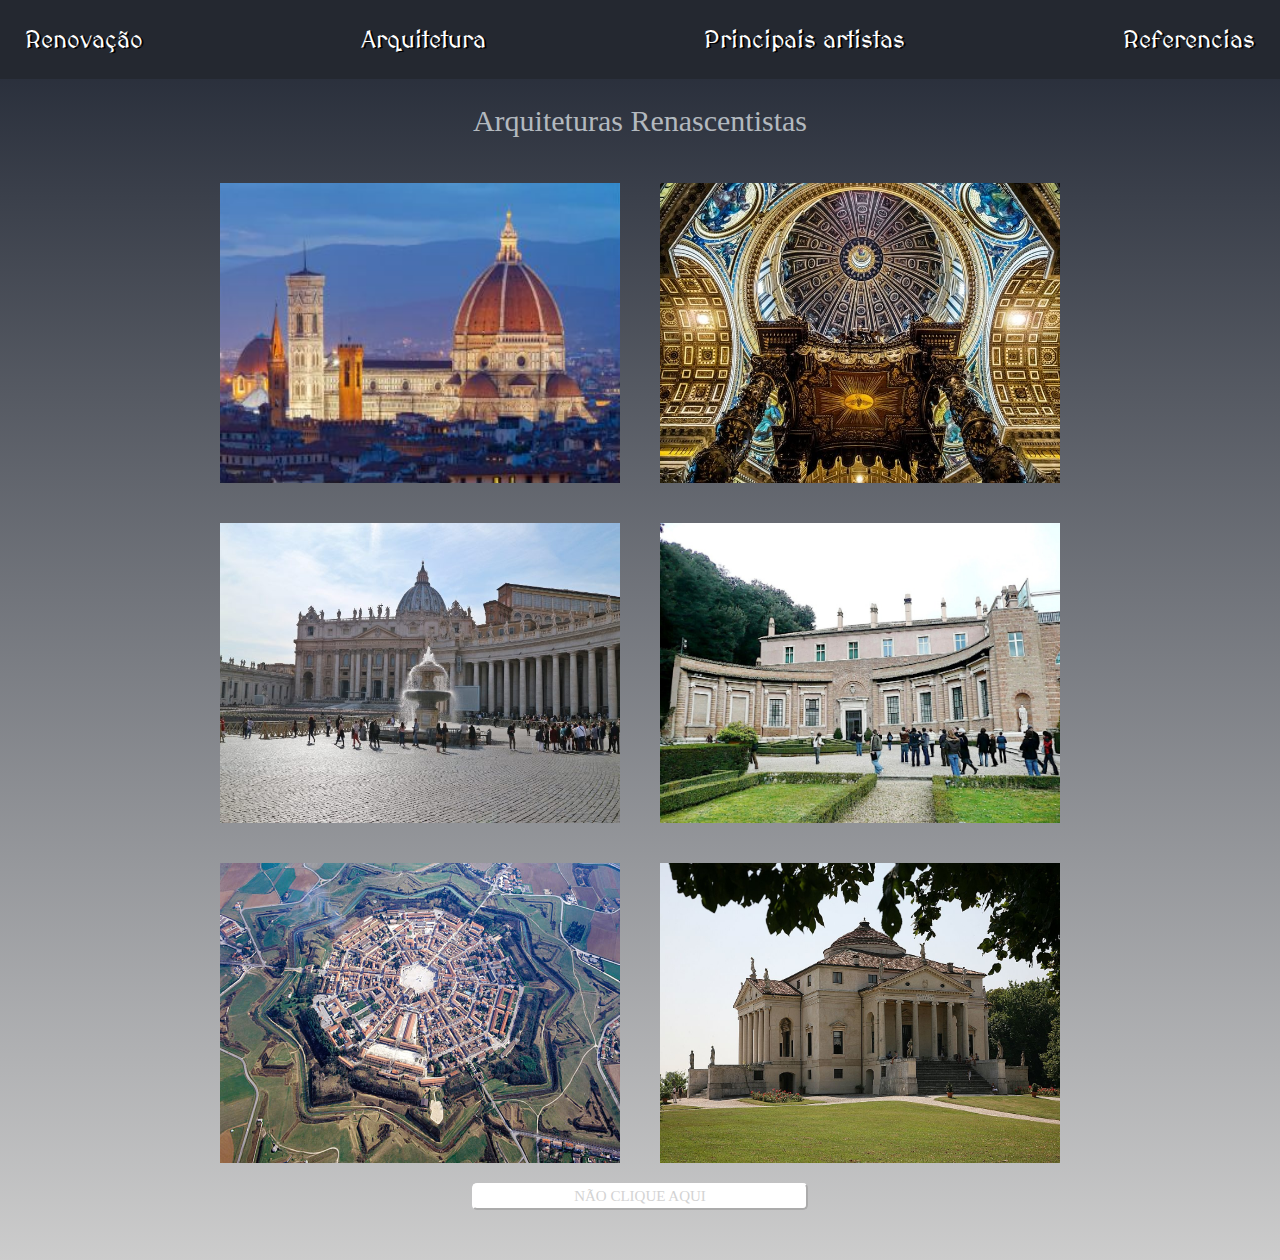
<file: pagina2/pagina2.html>
<!DOCTYPE html>
<html>

<head>
    <meta charset="utf-8">
    <meta name="description" content="">
    <meta name="keywords" content="HTML5,CSS3,JS">
    <meta name="author" content="André Luiz,Diego Duarte,Kamilly Kethelly">
    <meta http-equiv="refresh" content="600">
    <title>Arquitetura</title>
    <link rel="icon" href="../logo.jpeg">
    <link rel="stylesheet" href="stylespg2.css">
</head>

<body>
    <header>
        <nav>
            <ul>
                <li><a href="../index.html" target="_blank">Renovação</a></li>
                <li><a href="pagina2.html" target="_blank">Arquitetura</a></li>
                <li><a href="../pagina3/pagina3.html" target="_blank">Principais artistas</a></li>
                <li><a href="../pagina4/pagina4.html" target="_blank">Referencias</a></li>
            </ul>
        </nav>
    </header>

    <a href="https://pt.wikipedia.org/wiki/Arquitetura_do_Renascimento#:~:text=A%20Arquitetura%20do%20Renas
    cimento%20ou%20Arquitetura%20Renascentista%20%C3%A9,Barroca.%20Desenvolvido%20primeiro%20em%20Floren%C3%
    A7a%2C%20com%20Filippo%20" id="title" target="_blank">Arquiteturas Renascentistas</a>

    <main class="main">
        <section>
            <ul class="stilering">
                <li>
                    <img src="imgspg2/catedral-santa-maria.jpg" alt="imagem mostrando a catedral de santa maria">
                    <div class="informacao">
                        <p class="nome-foto">Catedral de Santa Maria</p>
                        <p class="descricao">Catedral em Florença, Itália</p>
                        <button class="vermais">Ver mais</button>
                    </div>

                    <div class="none">
                        <p>
                            Essa catedral florentina é uma das maiores igrejas do cristianismo, possui
                            160 metros de comprimento, 43 metros de largura e 90 metros no transepto.
                            A altura interna da cúpula (feita por Filippo Brunelleschi) é de 100 metros.
                            Além disso, é um símbolo que representa a riqueza e o poder da capital Toscana
                            nos séculos XVIII e XIV.
                            <br>
                            <br>
                        </p>
                    </div>
                </li>

                <li>
                    <img src="imgspg2/basilica-interior.jpeg"
                        alt="imagem mostrando o interior da basilica de sao pedro">
                    <div class="informacao">
                        <p class="nome-foto">Basílica de São Pedro</p>
                        <p class="descricao">Interior da Basílica no Vaticano, Itália</p>
                        <button class="vermais2">Ver mais</button>
                    </div>

                    <div class="none2">
                        <p>
                            O interior da basílica é coberto de mármore policromado, de estátuas,
                            de quadros e de tesouros inestimáveis. O toque final terá lugar no tempo
                            do papa Alexandre VII, que encomendou em 1656 a Bernini, a gigantesca
                            colunata da praça de São Pedro.
                            <br>
                            <br>
                        </p>
                    </div>
                </li>
            </ul>
        </section>

        <p class="feio">
            .<br><br><br><br><br><br><br><br>
        </p>

        <section>
            <ul class="stilering">
                <li>
                    <img src="imgspg2/basilica-externo.jpg" alt="imagem mostrando o exterior da basilica de sao pedro">
                    <div class="informacao">
                        <p class="nome-foto">Basílica de São Pedro</p>
                        <p class="descricao">Exterior da Basílica no Vaticano, Itália</p>
                        <button class="vermais3">Ver mais</button>
                    </div>

                    <div class="none3">
                        <p>
                            A cúpula de São Pedro tem 133,30 metros de altura, contando do nível da rua
                            até o topo da cruz. Por exemplo, esta altura equivale a um prédio de 44
                            andares. Seu diâmetro interno tem 41,50 metros e o externo 58,90 metros,
                            e pesa cerca de 14.000 toneladas.
                            <br>
                            <br>
                        </p>
                    </div>
                </li>

                <li>
                    <img src="imgspg2/villa-madama.jpeg" alt="imagem mostrando a villa madama">
                    <div class="informacao">
                        <p class="nome-foto">Villa Madama</p>
                        <p class="descricao">Villa Madama, Roma</p>
                        <button class="vermais4">Ver mais</button>
                    </div>

                    <div class="none4">
                        <p>
                            Construída para o papa, era uma imitação das vilas que existiam por toda
                            a Roma clássica e cuja descrição Rafael encontrou nos textos de Plínio o
                            Velho. Villa Madona – a mais antiga, foi projeto inacabado do artista,
                            onde repete com muito cuidado aquilo que vinha descrito nos textos.
                            <br>
                            <br>
                        </p>
                    </div>
                </li>
            </ul>
        </section>

        <p class="feio2">
            .<br><br><br><br><br><br><br>
        </p>

        <section>
            <ul class="stilering">
                <li>
                    <img src="imgspg2/palma-nova.jpg" alt="imagem mostrando a cidade de palma nova">
                    <div class="informacao">
                        <p class="nome-foto">Palma Nova</p>
                        <p class="descricao">Palma Nova, Itália</p>
                        <button class="vermais5">Ver mais</button>
                    </div>

                    <div class="none5">
                        <p>
                            Em seu formato de estrela, Palmanova que possui 13,32 km² de área e
                            cerca de 5 mil habitantes, foi uma das únicas cidades a ser construída
                            em formatos geométricos e no esquema radiocêntrico, sendo um dos símbolos
                            de concepção artística e filosófica no Renascimento.
                            <br>
                            <br>
                        </p>
                    </div>
                </li>

                <li>
                    <img src="imgspg2/villa-capra.jpeg" alt="imagem mostrando a villa capra">
                    <div class="informacao">
                        <p class="nome-foto">Villa Capra</p>
                        <p class="descricao">Villa Capra, Vicenza</p>
                        <button class="vermais6">Ver mais</button>
                    </div>

                    <div class="none6">
                        <p>
                            A Villa Capra, também conhecida como Villa Rotonda, é uma das mais belas
                            e famosas villas de Andrea Palladio e provavelmente de todas as villas do
                            Veneto, sendo um dos mais celebrados edifícios da História da Arquitetura
                            da época moderna. É um edifício aristocrática, perto de Vicenza, Itália,
                            foi construída entre 1550-1559. O nome "Capra" deriva do apelido dos dois
                            irmãos que completaram o edifício, depois de lhes ter sido cedido em 1591.
                            <br>
                            <br>
                        </p>
                    </div>
                </li>
            </ul>
        </section>

        <p class="feio3">
            .<br><br><br><br><br><br><br><br><br><br><br>
        </p>

        <button class="button">NÃO CLIQUE AQUI</button>

        <script src="functions.js"></script>
    </main>

</body>

</html>
</file>
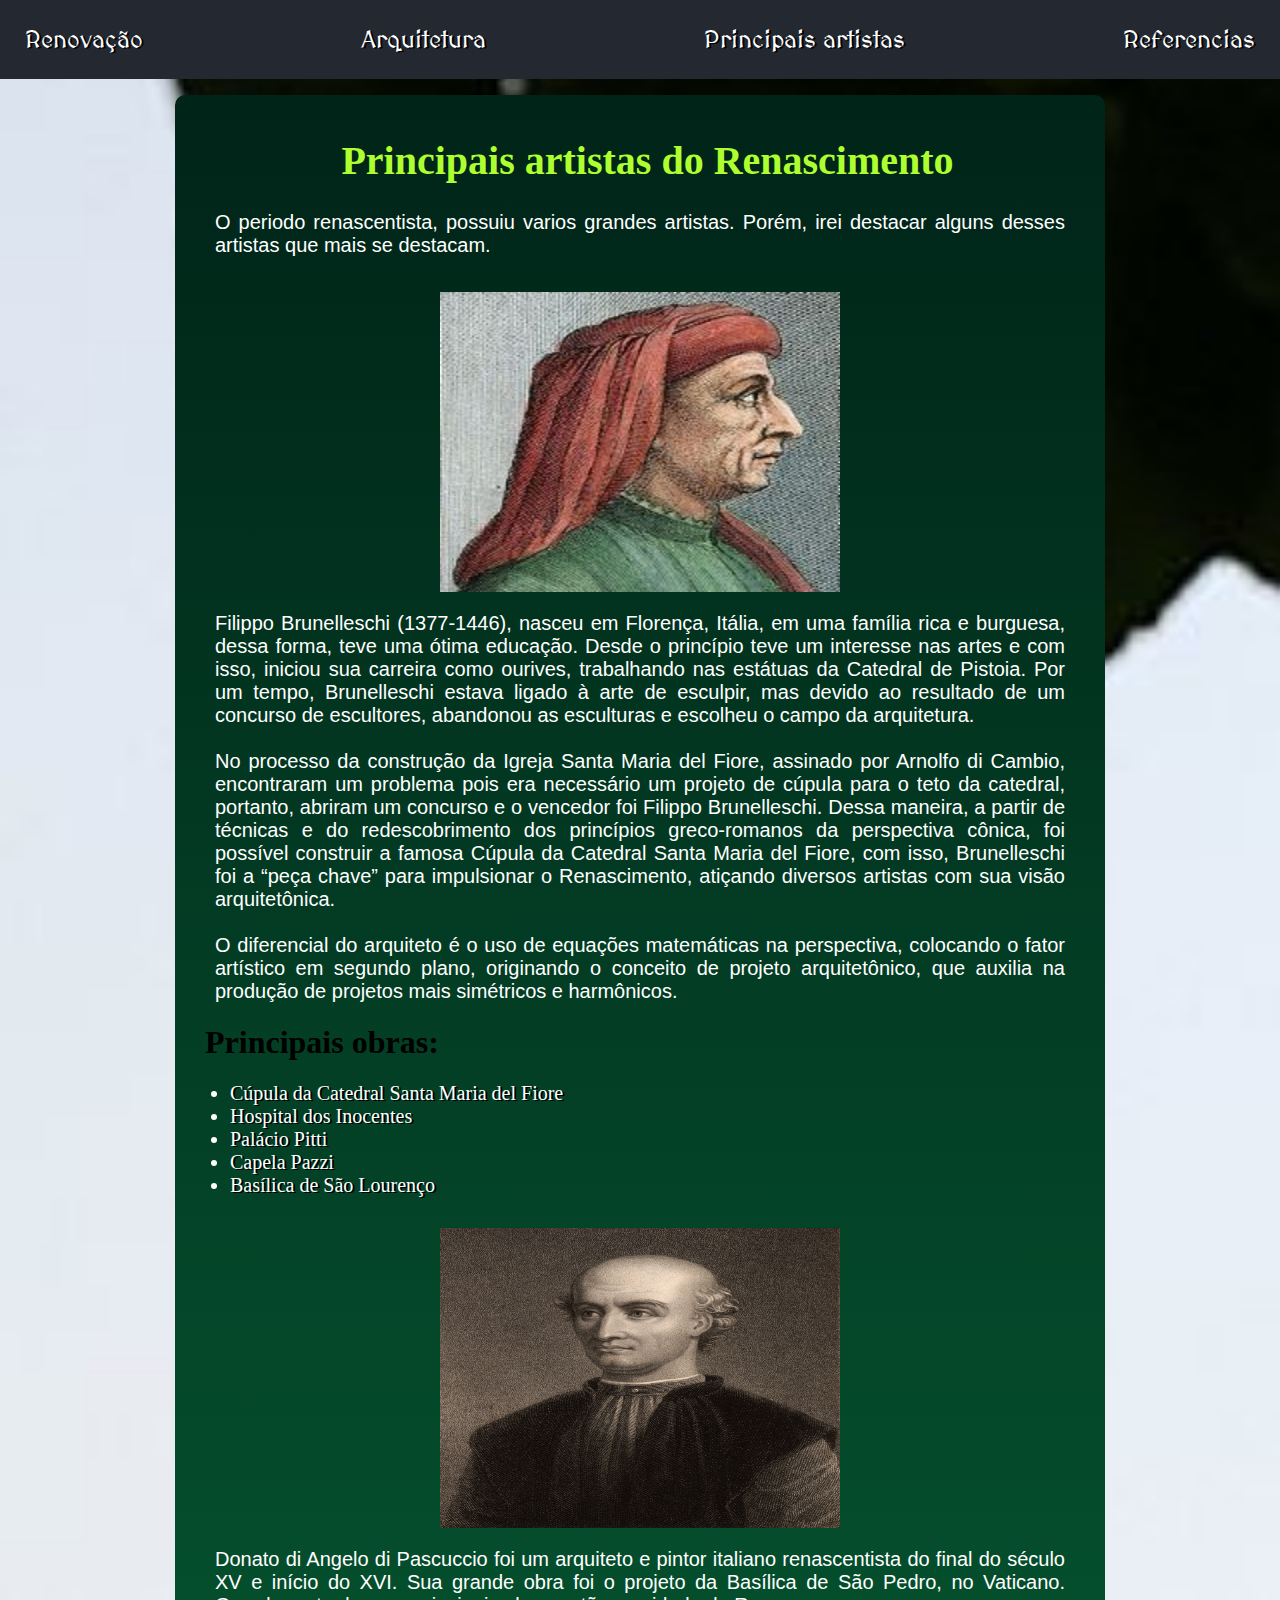
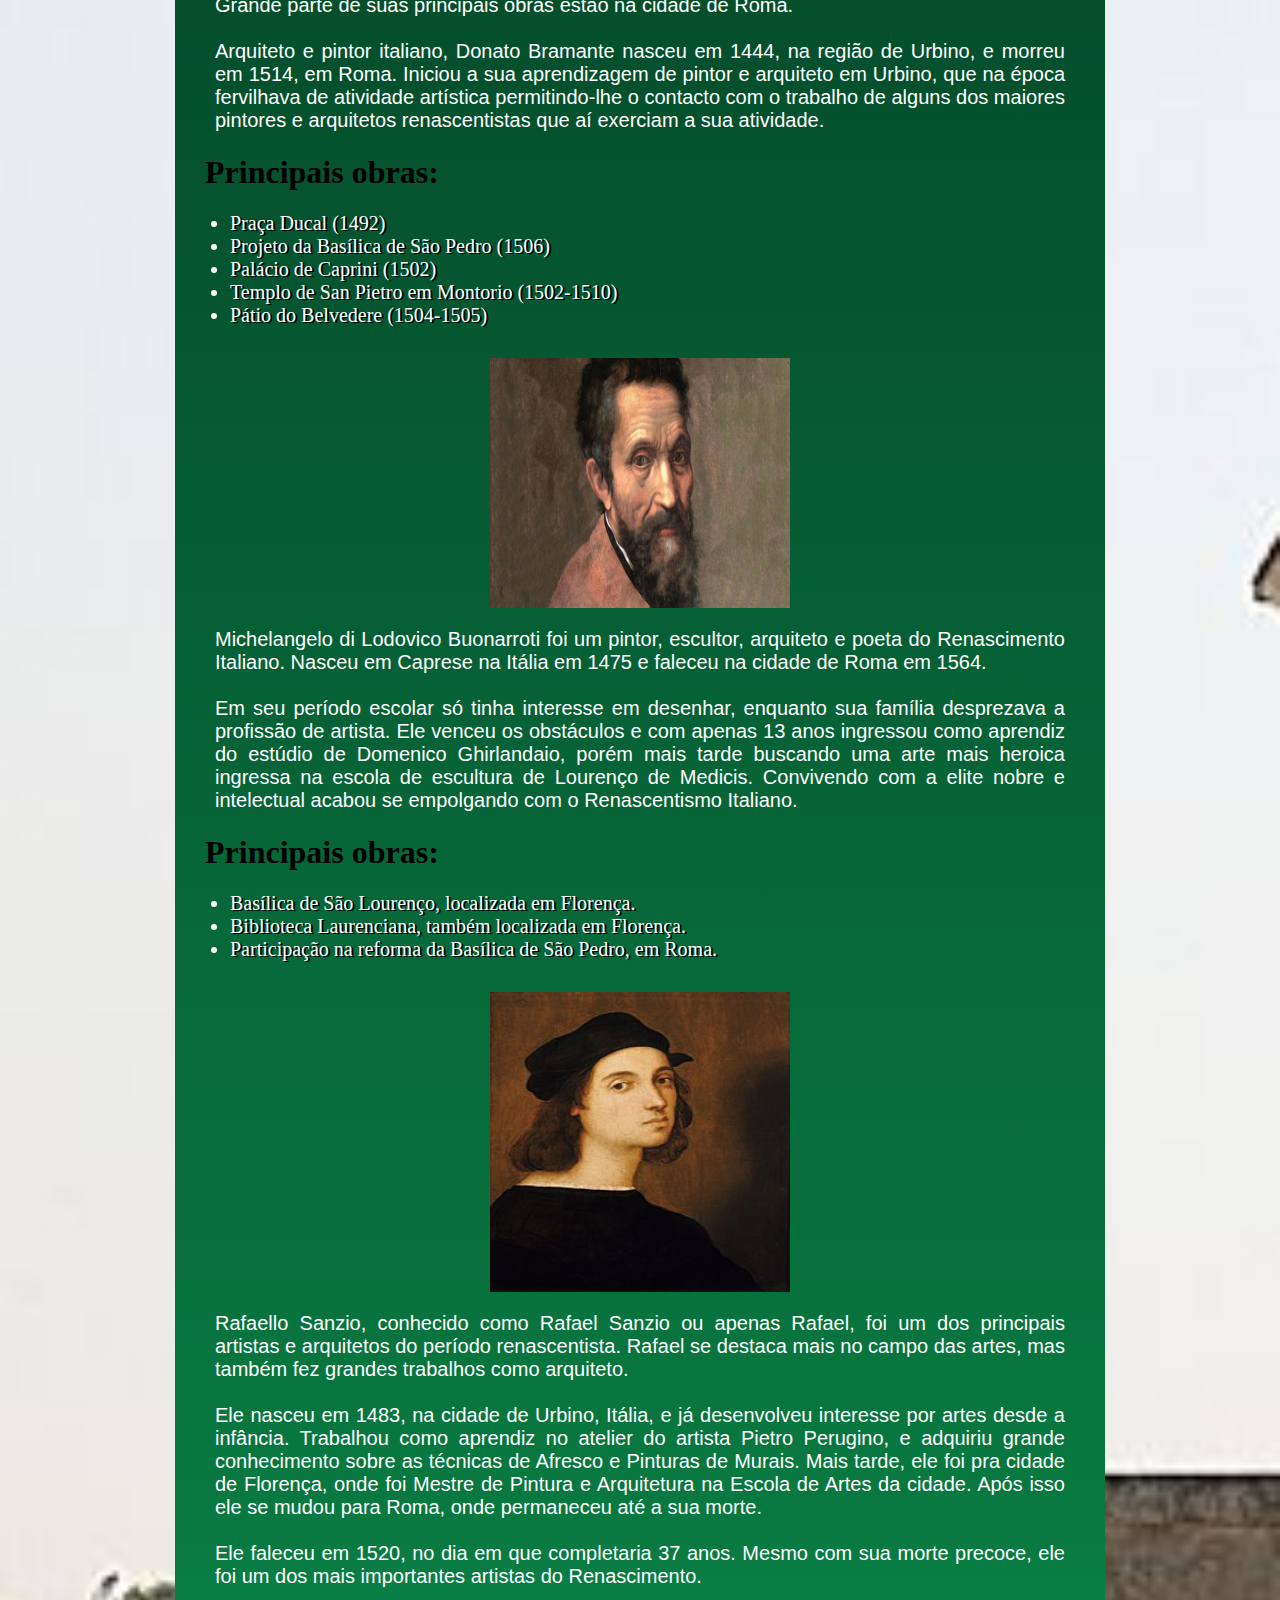
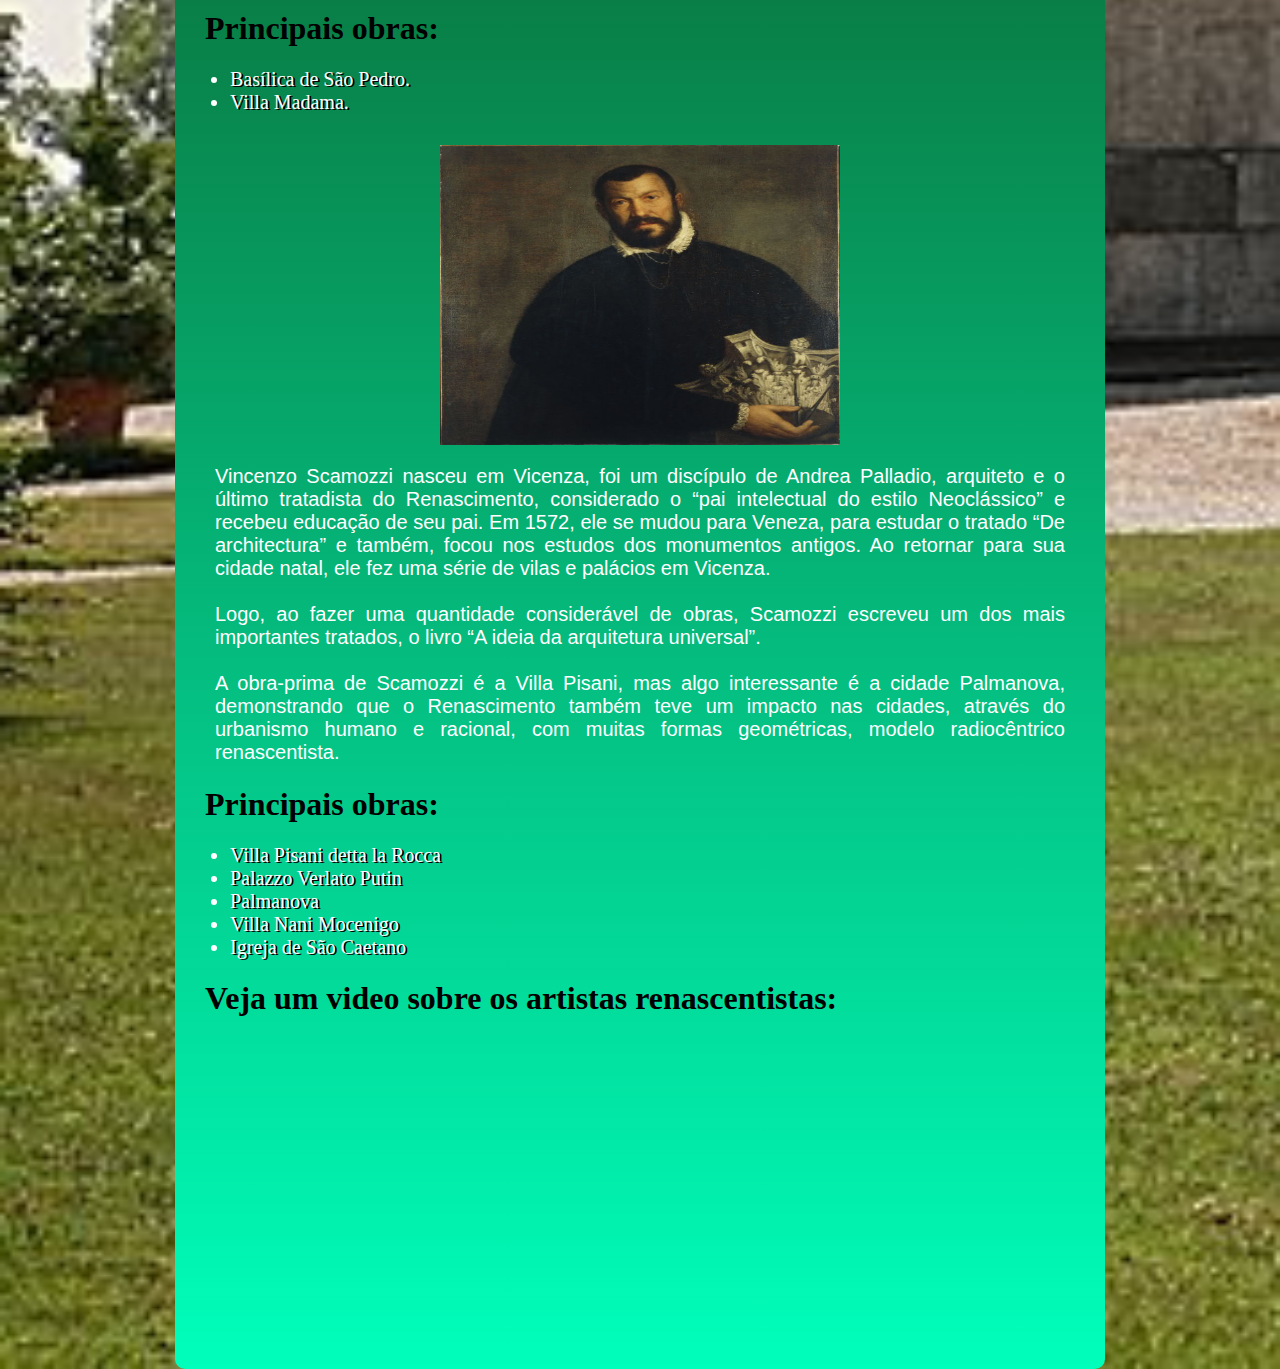
<file: pagina3/pagina3.html>
<!DOCTYPE html>
<html>

<head>
    <meta charset="utf-8">
    <meta name="description" content="">
    <meta name="keywords" content="HTML5,CSS3,JS">
    <meta name="author" content="André Luiz,Diego Duarte,Kamilly Kethelly">
    <meta http-equiv="refresh" content="600">
    <title>Principais Artistas</title>
    <link rel="icon" href="../logo.jpeg">
    <link rel="stylesheet" href="stylespg3.css">
</head>

<body>

    <header>
        <nav>
            <ul>
                <li><a href="../index.html" target="_blank">Renovação</a></li>
                <li><a href="../pagina2/pagina2.html" target="_blank">Arquitetura</a></li>
                <li><a href="pagina3.html" target="_blank">Principais artistas</a></li>
                <li><a href="../pagina4/pagina4.html" target="_blank">Referencias</a></li>
            </ul>
        </nav>
    </header>

    <main>
        <section>
            <h1 id="titulo">Principais artistas do Renascimento</h1>

            <p>
                O periodo renascentista, possuiu varios grandes artistas. Porém, irei destacar alguns
                desses artistas que mais se destacam.
            </p>

            <img id="img1" src="imgspg3/filippo.jpg" alt="Imagem mostrando o artista Filippo Brunelleschi" width="400"
                height="300">

            <p>
                Filippo Brunelleschi (1377-1446), nasceu em Florença, Itália, em uma família rica e
                burguesa, dessa forma, teve uma ótima educação. Desde o princípio teve um interesse nas
                artes e com isso, iniciou sua carreira como ourives, trabalhando nas estátuas da Catedral
                de Pistoia. Por um tempo, Brunelleschi estava ligado à arte de esculpir, mas devido ao
                resultado de um concurso de escultores, abandonou as esculturas e escolheu o campo da
                arquitetura.<br><br> No processo da construção da Igreja Santa Maria del Fiore, assinado por
                Arnolfo di Cambio, encontraram um problema pois era necessário um projeto de cúpula para
                o teto da catedral, portanto, abriram um concurso e o vencedor foi Filippo Brunelleschi.
                Dessa maneira, a partir de técnicas e do redescobrimento dos princípios greco-romanos da
                perspectiva cônica, foi possível construir a famosa Cúpula da Catedral Santa Maria del
                Fiore, com isso, Brunelleschi foi a “peça chave” para impulsionar o Renascimento,
                atiçando diversos artistas com sua visão arquitetônica. <br><br>
                O diferencial do arquiteto é o uso de equações matemáticas na perspectiva, colocando o
                fator artístico em segundo plano, originando o conceito de projeto arquitetônico, que
                auxilia na produção de projetos mais simétricos e harmônicos.
            </p>

            <h1>Principais obras:</h1>

            <ul>
                <li><a href="https://www.culturagenial.com/igreja-de-santa-maria-del-fiore/#:~:text=A%20C%C3%BApula%20da%20Santa%20Maria%20del%20Fiore%20A,permitindo%20a%20entrada%20do%20sol%20e%20da%20chuva."
                        target="_blank">Cúpula da Catedral Santa Maria del Fiore</a></li>
                <li><a href="https://pt.wikipedia.org/wiki/Spedale_degli_Innocenti" target="_blank">Hospital dos
                        Inocentes</a></li>
                <li><a href="https://pt.wikipedia.org/wiki/Pal%C3%A1cio_Pitti" target="_blank">Palácio Pitti</a></li>
                <li><a href="https://pt.wikipedia.org/wiki/Capela_Pazzi" target="_blank">Capela Pazzi</a></li>
                <li><a href="https://pt.wikipedia.org/wiki/Bas%C3%ADlica_de_S%C3%A3o_Louren%C3%A7o"
                        target="_blank">Basílica de São Lourenço</a></li>
            </ul>

            <img id="img2" src="imgspg3/donato.jpg" alt="Imagem mostrando o artista Donato Bramante" width="400"
                height="300">

            <p>
                Donato di Angelo di Pascuccio foi um arquiteto e pintor italiano renascentista do final
                do século XV e início do XVI. Sua grande obra foi o projeto da Basílica de São Pedro,
                no Vaticano. Grande parte de suas principais obras estão na cidade de Roma. <br><br>
                Arquiteto e pintor italiano, Donato Bramante nasceu em 1444, na região de Urbino, e
                morreu em 1514, em Roma. Iniciou a sua aprendizagem de pintor e arquiteto em Urbino,
                que na época fervilhava de atividade artística permitindo-lhe o contacto com o trabalho
                de alguns dos maiores pintores e arquitetos renascentistas que aí exerciam a sua atividade.
            </p>

            <h1>Principais obras:</h1>

            <ul>
                <li><a href="https://en.wahooart.com/@@/8Y3UFR-Donato-Bramante-Piazza-Ducale" target="_blank">Praça
                        Ducal (1492)</a></li>
                <li><a href="https://mundovastomundo.com.br/roma/basilica-de-sao-pedro/" target="_blank">Projeto da
                        Basílica de São Pedro (1506)</a></li>
                <li><a href="https://pt.wikipedia.org/wiki/Palazzo_Caprini" target="_blank">Palácio de Caprini
                        (1502)</a></li>
                <li><a href="https://pt.wikipedia.org/wiki/San_Pietro_in_Montorio" target="_blank">Templo de San Pietro
                        em Montorio (1502-1510)</a></li>
                <li><a href="https://pt.abcdef.wiki/wiki/Cortile_del_Belvedere" target="_blank">Pátio do Belvedere
                        (1504-1505)</a></li>
            </ul>
        </section>

        <section>
            <img src="imgspg3/michelangelo.jpg" alt="Imagem mostrando o artista Michelangelo Buonarroti" height="250px"
                width="300px">

            <p>
                Michelangelo di Lodovico Buonarroti foi um pintor, escultor, arquiteto e poeta do
                Renascimento Italiano. Nasceu em Caprese na Itália em 1475 e faleceu na cidade de Roma em 1564. <br><br>
                Em seu período escolar só tinha interesse em desenhar, enquanto sua família desprezava
                a profissão de artista. Ele venceu os obstáculos e com apenas 13 anos ingressou como
                aprendiz do estúdio de Domenico Ghirlandaio, porém mais tarde buscando uma arte mais
                heroica ingressa na escola de escultura de Lourenço de Medicis. Convivendo com a elite
                nobre e intelectual acabou se empolgando com o Renascentismo Italiano.
            </p>

            <h1>Principais obras:</h1>

            <ul>
                <li><a href="https://passeiosnatoscana.com/florenca-basilica-di-san-lorenzo-a-igreja-dos-medici/#:~:text=Ela%20est%C3%A1%20localizada%20bem%20ao%20lado%20do%20animado,antigas%20igrejas%20de%20Floren%C3%A7a%2C%20foi%20consagrada%20em%20393."
                        target="_blank">Basílica de São Lourenço, localizada em Florença.</a></li>
                <li><a href="https://pt.wikipedia.org/wiki/Biblioteca_Medicea_Laurenziana#:~:text=A%20Biblioteca%20Medicea%20Laurenziana%20%C3%A9%20uma%20famosa%20biblioteca,manuscritos%20e%20mais%20de%204.500%20livros%20raros%20impressos."
                        target="_blank">Biblioteca Laurenciana, também localizada em Florença.</a></li>
                <li><a href="https://pt.wikipedia.org/wiki/Bas%C3%ADlica_de_S%C3%A3o_Pedro" target="_blank">Participação
                        na reforma da Basílica de São Pedro, em Roma.</a></li>
            </ul>

            <img src="imgspg3/rafael.jpg" alt="Imagem mostrando o artista Rafael Sanzio" height="300px" width="300px">

            <p>
                Rafaello Sanzio, conhecido como Rafael Sanzio ou apenas Rafael, foi um dos principais
                artistas e arquitetos do período renascentista. Rafael se destaca mais no campo das artes, mas também
                fez grandes
                trabalhos como arquiteto. <br><br> Ele nasceu em 1483, na cidade de Urbino, Itália, e
                já desenvolveu interesse por artes desde a infância. Trabalhou como aprendiz no atelier
                do artista Pietro Perugino, e adquiriu grande conhecimento sobre as técnicas de Afresco
                e Pinturas de Murais. Mais tarde, ele foi pra cidade de Florença, onde foi Mestre de
                Pintura e Arquitetura na Escola de Artes da cidade. Após isso ele se mudou para Roma,
                onde permaneceu até a sua morte.<br><br> Ele faleceu em 1520, no dia em que completaria 37 anos.
                Mesmo com sua morte precoce, ele foi um dos mais importantes artistas do Renascimento.

            </p>

            <h1>Principais obras:</h1>

            <ul>
                <li><a href="https://pt.wikipedia.org/wiki/Bas%C3%ADlica_de_S%C3%A3o_Pedro" target="_blank">Basílica de
                        São Pedro.</a></li>
                <li><a href="https://en.wikipedia.org/wiki/Villa_Madama" target="_blank">Villa Madama.</a></li>
            </ul>
        </section>

        <section>
            <img src="imgspg3/scamozzi.jpg" alt="Imagem mostrando o artista Vincenzo Scamozzi" height="300px"
                width="400px">

            <p>
                Vincenzo Scamozzi nasceu em Vicenza, foi um discípulo de Andrea Palladio, arquiteto e o
                último tratadista do Renascimento, considerado o “pai intelectual do estilo Neoclássico”
                e recebeu educação de seu pai. Em 1572, ele se mudou para Veneza, para estudar o
                tratado “De architectura” e também, focou nos estudos dos monumentos antigos. Ao
                retornar para sua cidade natal, ele fez uma série de vilas e palácios em Vicenza. <br><br>
                Logo, ao fazer uma quantidade considerável de obras, Scamozzi escreveu um dos mais
                importantes tratados, o livro “A ideia da arquitetura universal”.<br><br> A obra-prima de
                Scamozzi é a Villa Pisani, mas algo interessante é a cidade Palmanova, demonstrando que o
                Renascimento também teve um impacto nas cidades, através do urbanismo humano e racional, com muitas
                formas geométricas, modelo radiocêntrico renascentista.

            </p>

            <h1>Principais obras:</h1>

            <ul>
                <li><a href="https://www.palladiomuseum.org/scamozzi/opera/10?lang=en" target="_blank">Villa Pisani
                        detta la Rocca</a></li>
                <li><a href="https://it.wikipedia.org/wiki/Palazzo_Verlato_Putin" target="_blank">Palazzo Verlato
                        Putin</a></li>
                <li><a href="https://en.wikipedia.org/wiki/Palmanova" target="_blank">Palmanova</a></li>
                <li><a href="https://www.bing.com/newtabredir?url=https%3A%2F%2Fit.wikipedia.org%2Fwiki%2FVilla_Nani_Mocenigo"
                        target="_blank">Villa Nani Mocenigo</a></li>
                <li><a href="https://pt.wikipedia.org/wiki/Igreja_da_Divina_Provid%C3%AAncia_(S%C3%A3o_Caetano)"
                        target="_blank">Igreja de São Caetano</a></li>
            </ul>

            <h1>Veja um video sobre os artistas renascentistas:</h1>

            <iframe width="560" height="315" src="https://www.youtube.com/embed/_GFFNAx_5I8"
                title="YouTube video player" frameborder="0"
                allow="accelerometer; autoplay; clipboard-write; encrypted-media; gyroscope; picture-in-picture"
                allowfullscreen>
            </iframe>
        </section>
    </main>
</body>

</html>
</file>
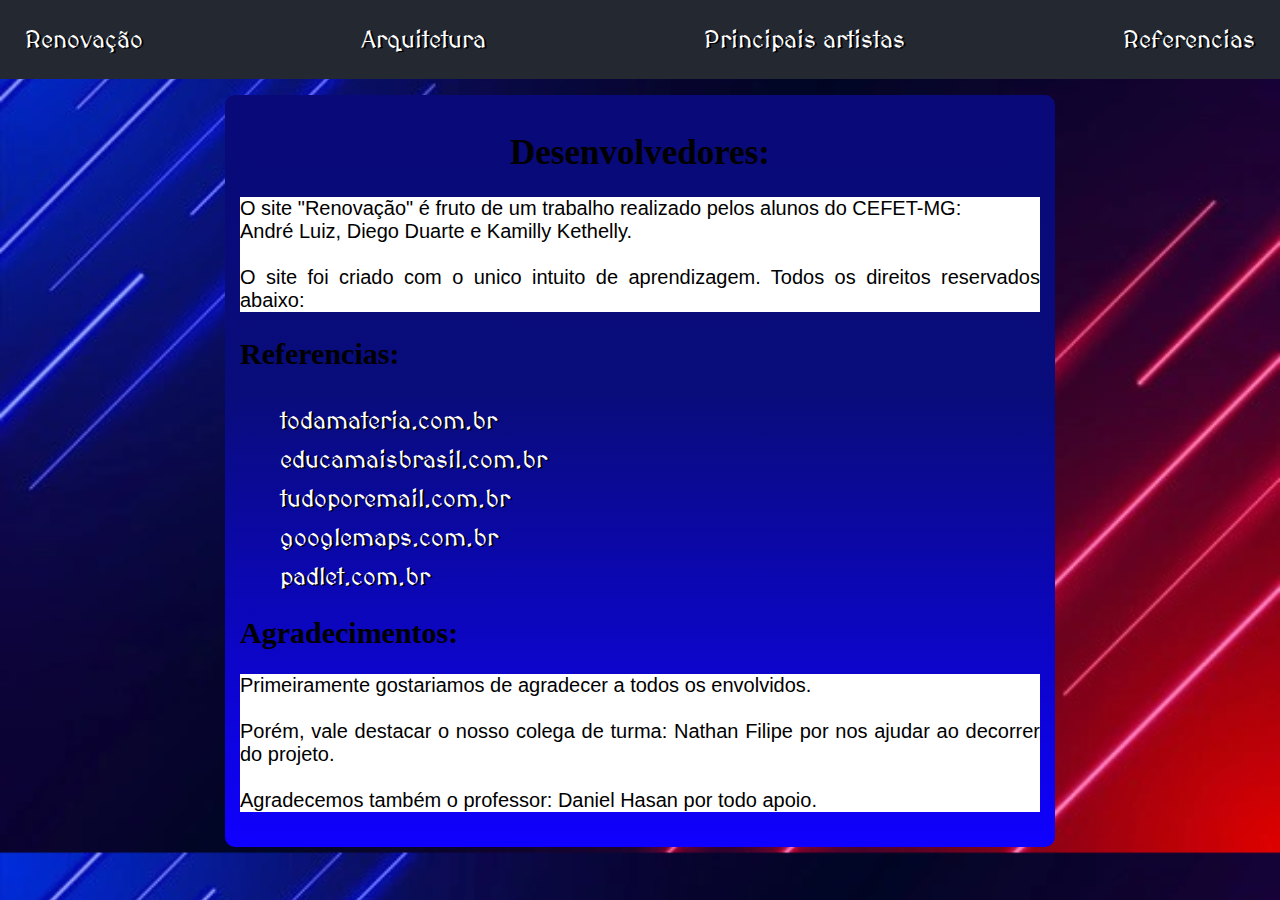
<file: pagina4/pagina4.html>
<!DOCTYPE html>
<html>

<head>
    <meta charset="utf-8">
    <meta name="description" content="">
    <meta name="keywords" content="HTML5,CSS3,JS">
    <meta name="author" content="André Luiz,Diego Duarte,Kamilly Kethelly">
    <meta http-equiv="refresh" content="600">
    <title>Referencias</title>
    <link rel="icon" href="../logo.jpeg">
    <link rel="stylesheet" href="stylespg4.css">
</head>

<body>
    <header>
        <nav>
            <ul>
                <li><a href="../index.html" target="_blank">Renovação</a></li>
                <li><a href="../pagina2/pagina2.html" target="_blank">Arquitetura</a></li>
                <li><a href="../pagina3/pagina3.html" target="_blank">Principais artistas</a></li>
                <li><a href="pagina4.html" target="_blank">Referencias</a></li>
            </ul>
        </nav>
    </header>
    <main>
        <section>
            <h1>Desenvolvedores:</h1>
            <p>

                O site "Renovação" é fruto de um trabalho realizado pelos alunos do CEFET-MG:<br> André Luiz, 
                Diego Duarte e Kamilly Kethelly.<br><br>O site foi criado com o unico intuito de
                aprendizagem. Todos os direitos reservados abaixo:
            </p>

        </section>

        <h2>Referencias:</h2>

        <section>
            <nav>
            <ul>
                <li><a href="https://www.todamateria.com.br/renascimento-caracteristicas-e-contexto-historico/"
                        target="blank">todamateria.com.br</a></li>
                <li><a href="https://www.educamaisbrasil.com.br/enem/artes/renascimento"
                        target="blank">educamaisbrasil.com.br</a></li>
                <li><a href="https://www.tudoporemail.com.br/content.aspx?emailid=9384"
                        target="blank">tudoporemail.com.br</a></li>
                <li><a href="https://www.google.com.br/maps" target="blank">googlemaps.com.br</a></li>
                <li><a href="https://pt-br.padlet.com/melizacamp/2lbby7biqlhbpt31" target="blank">padlet.com.br</a></li>
            </ul>
            </nav>
        </section>

        <h2>Agradecimentos:</h2>

        <section>
            <p>
                Primeiramente gostariamos de agradecer a todos os envolvidos.<br><br>Porém, vale destacar o nosso colega de
                turma: Nathan Filipe por nos ajudar ao decorrer do projeto. <br><br>
                Agradecemos também o professor: Daniel Hasan por todo apoio.
            </p>
        </section>
    </main>

</body>

</html>
</file>
<file: pagina2/stylespg2.css>
@import url('https://fonts.googleapis.com/css2?family=MedievalSharp&display=swap');
@import url('https://fonts.googleapis.com/css?family=Lato');

* {
	margin:0;
	padding: 0;
	color:#000;
    text-decoration: none;
}

header nav ul {
    background-color: #242830; 
    display: flex;
    justify-content: space-between;
    padding: 25px;
    list-style: none;
}

nav a {
    display: inline-block;
    transition: .2s cubic-bezier(.37,1.89,.59,.73);
    font-size: 24px;
    font-family: 'MedievalSharp', cursive;
}
 
nav a:link {
    color: white;
    text-shadow: 2px 1px black;
}
  
nav a:visited {
    color: yellow;
}

header a:hover {
    transform: scale(1.3);
    color: red;
}

nav a:active {
    color: blue;
}

html, body {
	min-height: 100%;
	height: auto
}

body {
	background-image:linear-gradient(to bottom ,#202633 0%, #ccc 100%);
}

#title {
	display: block;
	width: 100%;
	text-align: center;
	color: #b3b9bf;
	font-size: 30px;
	margin: 25px 0;
}

#title:hover {
	color: white;
}

.main {
	width: 880px;
	height: 100%;
	margin: 15px auto;
	display: block;
	margin-bottom: 50px;
}

.main:after {
	display: block;
	content: '.';
	line-height: 0;
	visibility: hidden;
}

.stilering {
	display: block;
	width: 880px;
	list-style: none;
}

.stilering li {
	position: relative;
	display: block;
	float: left;
	width: 400px;
	height: 300px;
	margin:20px;
	cursor: pointer;
}

.stilering li img {
	width: 100%;
	height: 100%;
	display: block;
	z-index: 999;
	position: absolute;
	transition:.8s;
}

.stilering li:hover img {
	margin-top:-80px;
}

.informacao {
	display: block;
	width: 100%;
	height: 80px;
	background-color:#202633;
	overflow: hidden;
	color: #fff;
	margin-top: 220px;
}

.informacao p {
	display: block;
	color: #fff;
	position: relative;
	float: left;
	width: 250px;
	margin:10px;
	margin-bottom: 0;
	font-family: 'Lato', sans-serif;
	text-indent: 10px;

}

.vermais, .vermais2, .vermais3, .vermais4, .vermais5, .vermais6 {
	display: block;
	text-decoration: none;
	color: #fff;
	position: relative;
	float: right;
	padding:3px 10px;
	background: #AE2341;
	border-radius: 4px;
	margin:10px;
}

.nome-foto {
	font-size:18px;
}

.descricao {
	font-size: 14px;
}

.button {
    font-family: cursive;
	font-size: 15px;
	color: lightgrey;
	display: block;
	padding: 3px 100px;
	background-color: white;
	border-radius: 5px;
	border-color: white;
	margin: auto;
	cursor: pointer;
}

.none, .none2, .none3, .none4, .none5, .none6 {
    display: none;
	background-color:#202633;
	width: 100%;
	margin: auto;
	font-family: Arial;
	padding-top: 10px;
}

div p {
	color: white;
}

.feio, .feio2, .feio3 {
	display: none;
}

@media (max-width: 680px) {
    nav ul {
    display: flex;
    flex-direction: column;
}
    main ul li a, nav a {
    font-size: 20px;
}
}
</file>
<file: pagina3/stylespg3.css>
@import url('https://fonts.googleapis.com/css2?family=MedievalSharp&display=swap');

body{
    margin: 0;
    background-image: url(imgspg3/villa-capra.jpeg);
    background-size: cover;
}

header nav ul {
    margin-top: 0;
    background-color: #242830; 
    display: flex;
    justify-content: space-between;
    padding: 25px;
    list-style: none;
}

nav a{
    display: inline-block;
    transition: .2s cubic-bezier(.37,1.89,.59,.73);
    text-decoration: none;
    font-size: 24px;
    font-family: 'MedievalSharp', cursive;
}

a:link {
    color: white;
    text-shadow: 2px 1px black;
}
  
nav a:visited{
    color: yellow;
}

header a:hover{
    transform: scale(1.3);
    color: red;
}

header a:active{
    color: blue;
}

main a:visited{
    color: white;
}

main a{
    text-decoration: none;
}

main a:hover {
    color: red;
    animation: pulsa .2s ease-in-out 0s infinite alternate,
    .2s ease-in-out 0s infinite alternate;
}

main{
    border-radius: 10px;
    padding: 15px;
    width: 900px;
    height: 100%;
    background: linear-gradient(180deg, rgba(0,36,24,1) 0%, rgba(9,121,65,1) 68%, rgba(0,255,187,1) 100%);
    margin: auto;
}

#titulo{
    font-size: 40px;
    text-align: center;
    color: greenyellow;
}

main p{
    font-size: 20px;
    font-family: sans-serif;
    padding-left: 25px;
    padding-right: 25px;
    text-align: justify;
    color: white;
}

main img{
    padding-top: 15px;
    display: block;
    margin: auto;
}

main ul li{
    font-size: 20px;
    color: white;
    cursor: pointer;
}

main h1{
    padding-left: 15px;
}

iframe{
    display: block;
    margin: auto;
}

@media (max-width: 1000px) {
    main {
       width: 100%;
}
    img {
       width: 100%;
}
    iframe {
    width: 100%;
}
    nav ul {
    display: flex;
    flex-direction: column;
}
    main ul li a, nav a {
    font-size: 20px;
}
}
</file>
<file: pagina4/stylespg4.css>
@import url('https://fonts.googleapis.com/css2?family=MedievalSharp&display=swap');

body{
    margin: 0;
    background-image: url(fotodefunfo4.jpeg);
    background-size: cover;
}

header nav ul {
    margin-top: 0;
    background-color: #242830; 
    display: flex;
    justify-content: space-between;
    padding: 25px;
    list-style: none;
}

nav a{
    display: inline-block;
    transition: .2s cubic-bezier(.37,1.89,.59,.73);
    text-decoration: none;
    font-size: 24px;
    font-family: 'MedievalSharp', cursive;
}

nav a:link {
    color: white;
    text-shadow: 2px 1px black;
}
  
nav a:visited{
    color: yellow;
}

header a:hover{
    transform: scale(1.3);
    color: red;
}

nav a:active{
    color: blue;
}

main a:link{
    color: white;
}

main a:visited{
    color: white;
}

main{
    border-radius: 10px;
    padding: 15px;
    width: 800px;
    height: 100%;
    background: linear-gradient(rgba(2,0,36,1) 0%, rgba(9,9,121,1) 0%, rgba(9,12,123,1) 40%, rgba(15,0,255,1) 100%);
    margin: auto;
}

main p{
    background-color: white;
    font-size: 20px;
    text-align: justify;
    font-family: sans-serif;
}

main ul li{
    font-size: 20px;
    padding-top: 10px;
    list-style: none;
}

h1{
    font-size: 35px;
    text-align: center;
}
h2{
    font-size: 30px;
}

@media (max-width: 1000px) {
    main {
       width: 80%;
}
    nav ul {
    display: flex;
    flex-direction: column;
}
    main ul li a, nav a {
    font-size: 20px;
}
}
</file>
